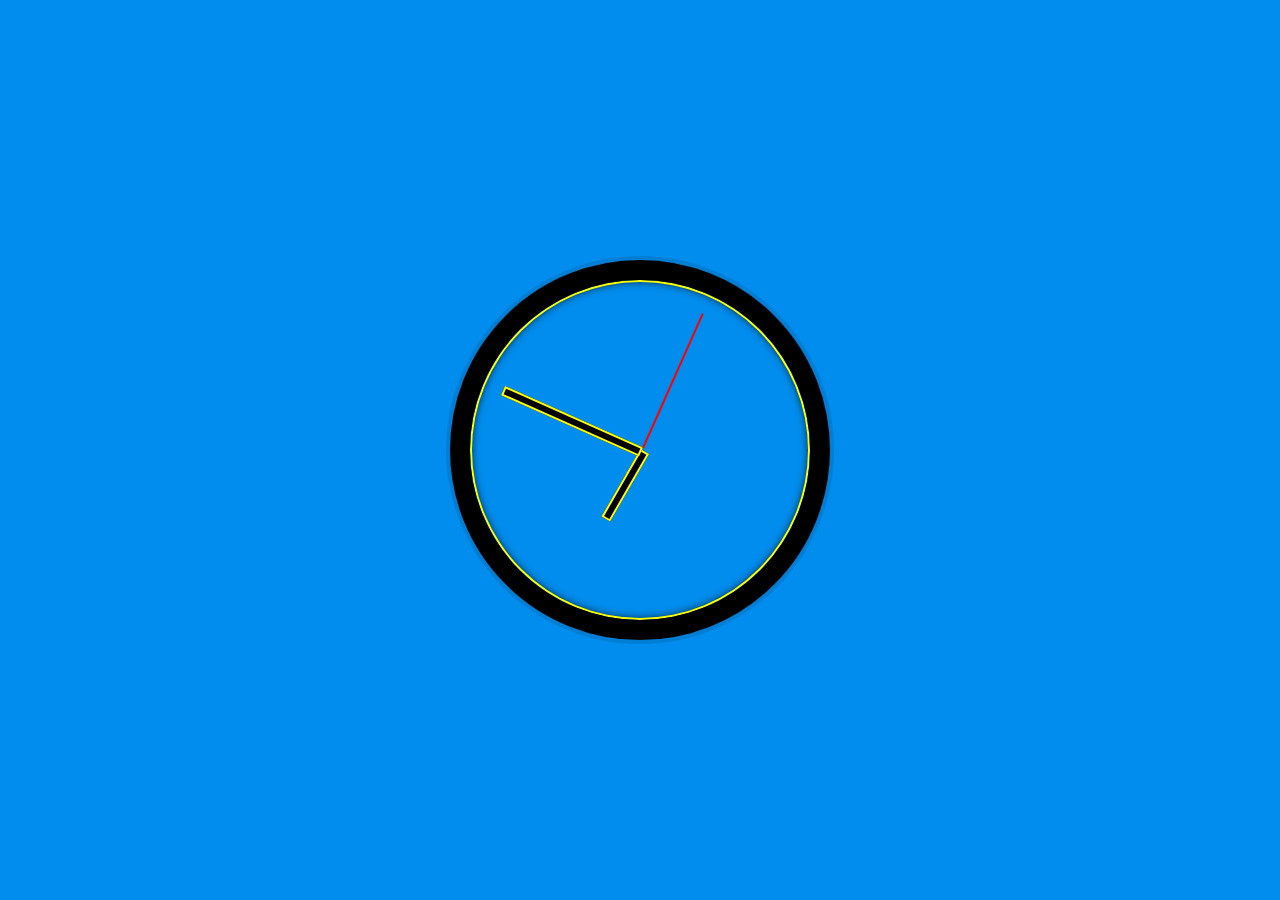
<file: index.html>
<!DOCTYPE html>
<html lang="en">

<head>
    <meta charset="UTF-8">
    <meta http-equiv="X-UA-Compatible" content="IE=edge">
    <meta name="viewport" content="width=device-width, initial-scale=1.0">
    <title>JS + CSS Clock</title>
</head>

<body>
    <link rel="stylesheet" href="style.css">

    <div class="clock">
        <div class="clock-face">
            <div class="hand hour-hand" id="hourHand"></div>
            <div class="hand min-hand" id="minHand"></div>
            <div class="hand second-hand" id="secHand"></div>
        </div>
    </div>

    <script src="script.js"></script>
</body>

</html>
</file>
<file: style.css>
html {
    background : #018DED url(https://i.picsum.photos/id/881/1500/1000.jpg?blur=5&hmac=wSpZ-UlEtKsvnxXigvyNIbudlXANuQMJpe19ZvEjebw);
    background-size : cover;
    font-family : "Helvetica Neue",;
    text-align : center;
    font-size : 10px;
}


body {
    margin : 0;
    font-size : 2rem;
    display : flex;
    flex : 1;
    min-height : 100vh;
    align-items : center;
}


#hourHand {
    width : 24.5%;
    right : 48.5%;
    height : 6px;
    border : 2.5px solid yellow;
    background : black;
}


#minHand {
    width : 49%;
    height : 6px;
    border : 2.5px solid yellow;
    background : black;
}


#secHand {
    width : 49%;
    right : 49%;
    height : 2px;
    background : red;
}


.hand {
    position : absolute;
    top : 50%;
    transform-origin : 100%;
    transform : rotate(90deg);
    transition-timing-function : cubic-bezier(0.1, 2.7, 0.58, 1);
}


.clock {
    width : 30rem;
    height : 30rem;
    border : 20px solid black;
    border-radius : 50%;
    margin : 50px auto;
    position : relative;
    padding : 2rem;
    box-shadow : 
        0 0 0 4px rgba(0,0,0,0.1),
        inset 0 0 0 2px yellow,
        inset 0 0 10px black;
}


.clock-face {
    position : relative;
    width : 100%;
    height : 100%;
    transform : translateY(-3px);
}
</file>
